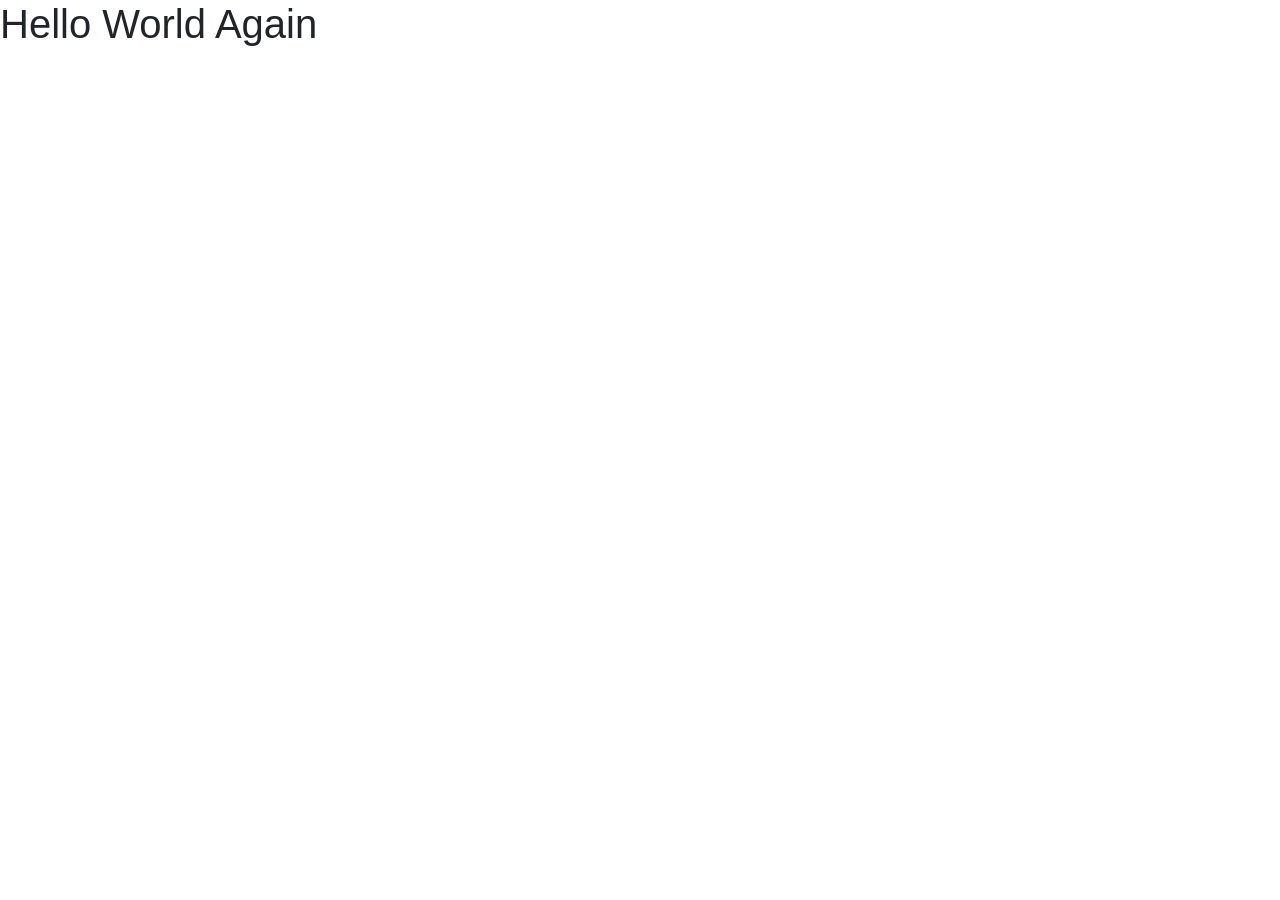
<file: 100 Quick overview of how the Bootstrap Grid Layout works in VS Code/index.html>
<!DOCTYPE html>
<html lang="en">
<head>
    <meta charset="UTF-8">
    <meta name="viewport" content="width=device-width, initial-scale=1.0, shrink-to-fit=no">
    <meta http-equiv="X-UA-Compatible" content="ie=edge">
    <title>Document</title>

    <!-- This is the Bootstrap CSS -->
    <link rel="stylesheet" href="https://stackpath.bootstrapcdn.com/bootstrap/4.3.1/css/bootstrap.min.css" integrity="sha384-ggOyR0iXCbMQv3Xipma34MD+dH/1fQ784/j6cY/iJTQUOhcWr7x9JvoRxT2MZw1T" crossorigin="anonymous">

</head>
<body>
    <h1>Hello World Again</h1>



    

    <!-- This is the Bootstrap JS -->
        <script src="https://code.jquery.com/jquery-3.3.1.slim.min.js" integrity="sha384-q8i/X+965DzO0rT7abK41JStQIAqVgRVzpbzo5smXKp4YfRvH+8abtTE1Pi6jizo" crossorigin="anonymous"></script>
        <script src="https://cdnjs.cloudflare.com/ajax/libs/popper.js/1.14.7/umd/popper.min.js" integrity="sha384-UO2eT0CpHqdSJQ6hJty5KVphtPhzWj9WO1clHTMGa3JDZwrnQq4sF86dIHNDz0W1" crossorigin="anonymous"></script>
        <script src="https://stackpath.bootstrapcdn.com/bootstrap/4.3.1/js/bootstrap.min.js" integrity="sha384-JjSmVgyd0p3pXB1rRibZUAYoIIy6OrQ6VrjIEaFf/nJGzIxFDsf4x0xIM+B07jRM" crossorigin="anonymous"></script>    

</body>
</html>
</file>
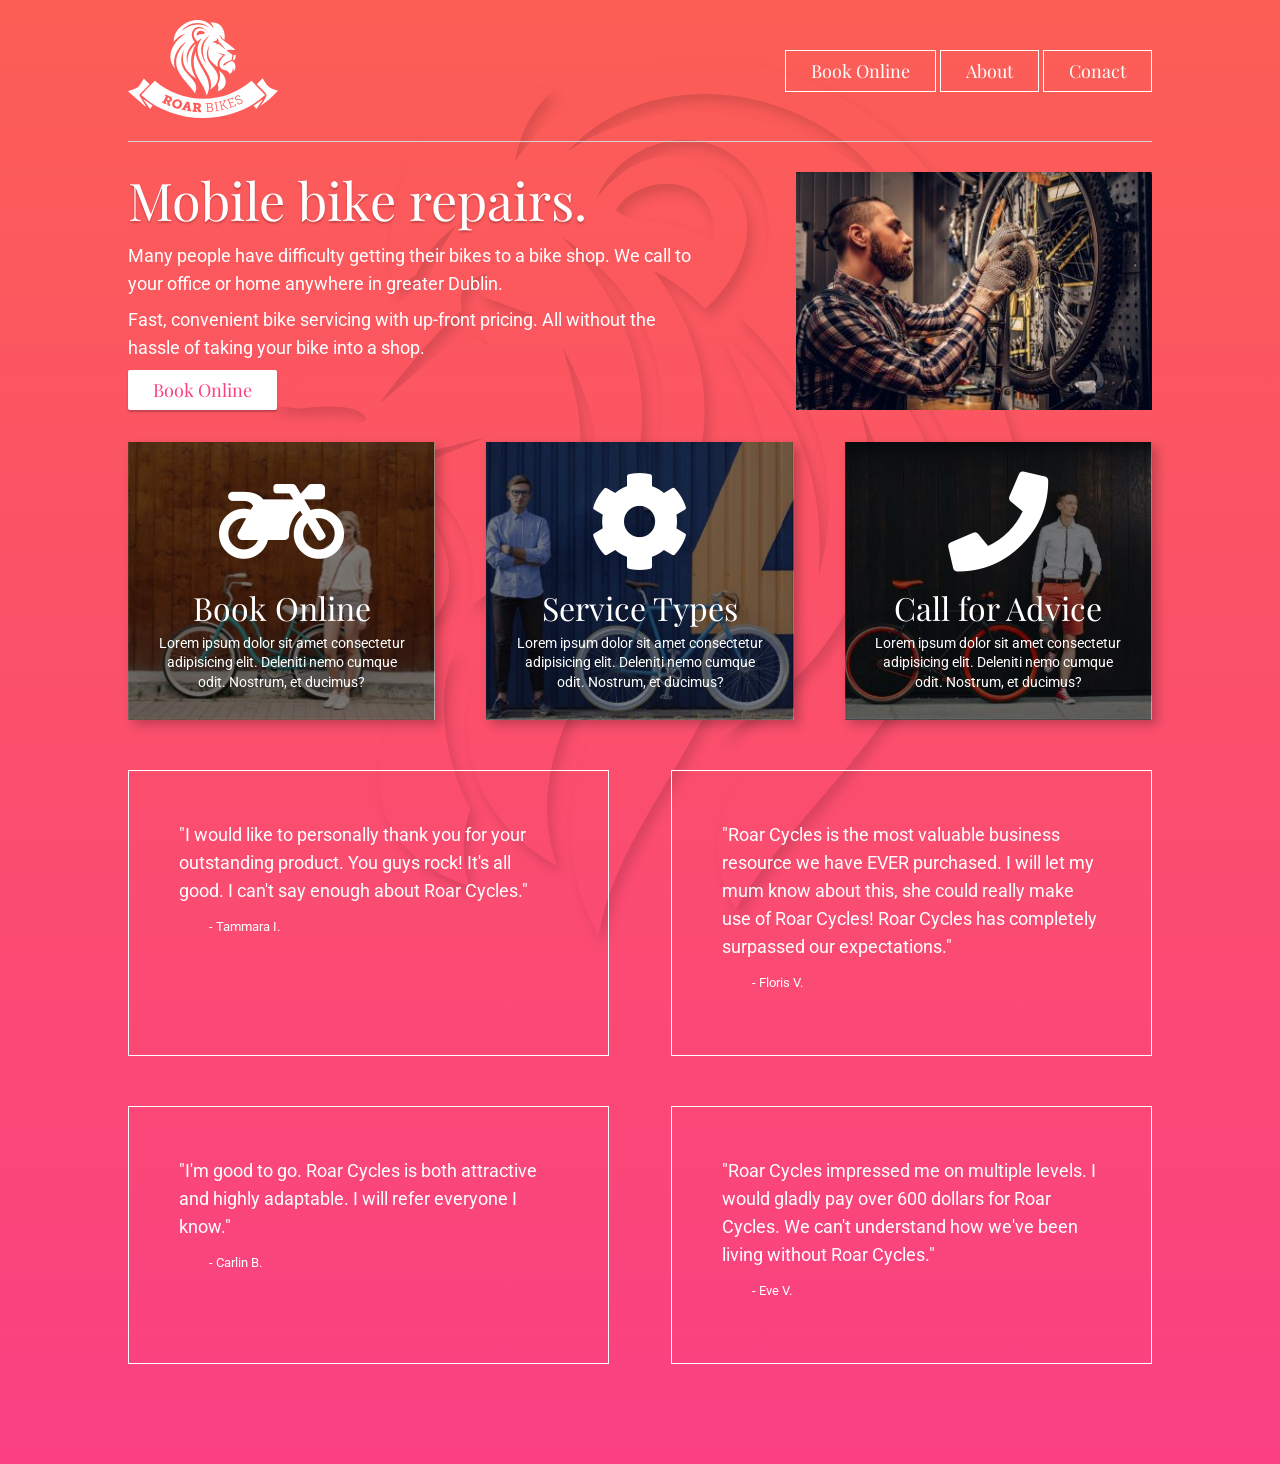
<file: 78 How to style form text boxes & check boxes in a website HTML/index.html>
<!DOCTYPE html>
<html lang="en">
<head>
    <meta charset="UTF-8">
    <meta name="viewport" content="width=device-width, initial-scale=1.0">
    <meta http-equiv="X-UA-Compatible" content="ie=edge">
    <title>Roar Cycle - Bike Repairs in Dublin</title>

    <!-- This is Eric Meyers CSS reset -->
    <link rel="stylesheet" href="css-reset.css">

    <!-- This is my own style sheet -->
    <link rel="stylesheet" href="style.css">
    <link href="https://fonts.googleapis.com/css?family=Playfair+Display|Roboto:300&display=swap" rel="stylesheet">
    <link rel="stylesheet" href="https://use.fontawesome.com/releases/v5.8.2/css/all.css" integrity="sha384-oS3vJWv+0UjzBfQzYUhtDYW+Pj2yciDJxpsK1OYPAYjqT085Qq/1cq5FLXAZQ7Ay" crossorigin="anonymous">


</head>
<body>
    <div class="container">
        <header>
            <div class="logo">
                <a href="index.html">
                    <img src="images/logo-roar-bikes.svg" alt="Logo for Bike Repair shop Roar Bikes">
                </a>
            </div>

            <nav>


                <div class="navbutton">
                    <a href="#">Book Online</a>



                    <div class="newbox">
                        <div class="dropdown">
                            <div class="navbutton"><a href="#">Onsite Service</a></div>
                            <div class="navbutton"><a href="#">Parts Delivery</a></div>
                            <div class="navbutton"><a href="#">Request Callback</a></div>
                        </div>
                    </div>


                    
                </div>

                <div class="navbutton">
                    <a href="#">About</a>
                </div>
                
                <div class="navbutton">
                    <a href="contact-us.html">Conact</a>
                </div>


            </nav>
        </header>
        


        <main>
            <div class="herobox1">
    
              <h1>Mobile bike repairs.</h1>
                <p>Many people have difficulty getting their bikes to a bike shop. We call to your office or home anywhere in greater Dublin.</p>
                <p> Fast, convenient bike servicing with up-front pricing. All without the hassle of taking your bike into a shop.</p>
                <a href="test-page.html" class="mybutton">Book Online</a>
            </div>
            <div class="herobox2">
                <img src="images/image-bike-repair-service.jpg" alt="person servicing a bike in dublin">
            </div>
        </main>



        <div class="cards">
            <div class="card1">
                <a href="#">
                    <i class="fas fa-motorcycle"></i>
                    <h2>Book Online</h2>
                    <p>Lorem ipsum dolor sit amet consectetur adipisicing elit. Deleniti nemo cumque odit. Nostrum, et ducimus?</p>
                </a>
            </div>
            <div class="card2">
                <a href="http://www.byol.me">
                    <i class="fas fa-cog"></i>
                    <h2>Service Types</h2>
                    <p>Lorem ipsum dolor sit amet consectetur adipisicing elit. Deleniti nemo cumque odit. Nostrum, et ducimus?</p>
                </a>
            </div>
            <div class="card3">
                <a href="#">
                    <i class="fas fa-phone"></i>
                    <h2>Call for Advice</h2>
                    <p>Lorem ipsum dolor sit amet consectetur adipisicing elit. Deleniti nemo cumque odit. Nostrum, et ducimus?</p>
                </a>
            </div>
        </div>


        <div class="testimonials">
        
            <div class="tbox">
                <p>"I would like to personally thank you for your outstanding product. You guys rock! It's all good. I can't say enough about Roar Cycles."</p>
                <p>- Tammara I.</p>
            </div>
        
            <div class="tbox">
                <p>"Roar Cycles is the most valuable business resource we have EVER purchased. I will let my mum know about this, she could really make use of Roar Cycles! Roar Cycles has completely surpassed our expectations."</p>
                <p>- Floris V.</p>
            </div>
        
        
            <div class="tbox">
                <p>"I'm good to go. Roar Cycles is both attractive and highly adaptable. I will refer everyone I know."</p>
                <p>- Carlin B.</p>
            </div>


            <div class="tbox">
                <p>"Roar Cycles impressed me on multiple levels. I would gladly pay over 600 dollars for Roar Cycles. We can't understand how we've been living without Roar Cycles."</p>
                <p>- Eve V.</p>
            </div>

        </div>


    </div>
</body>
</html>
</file>
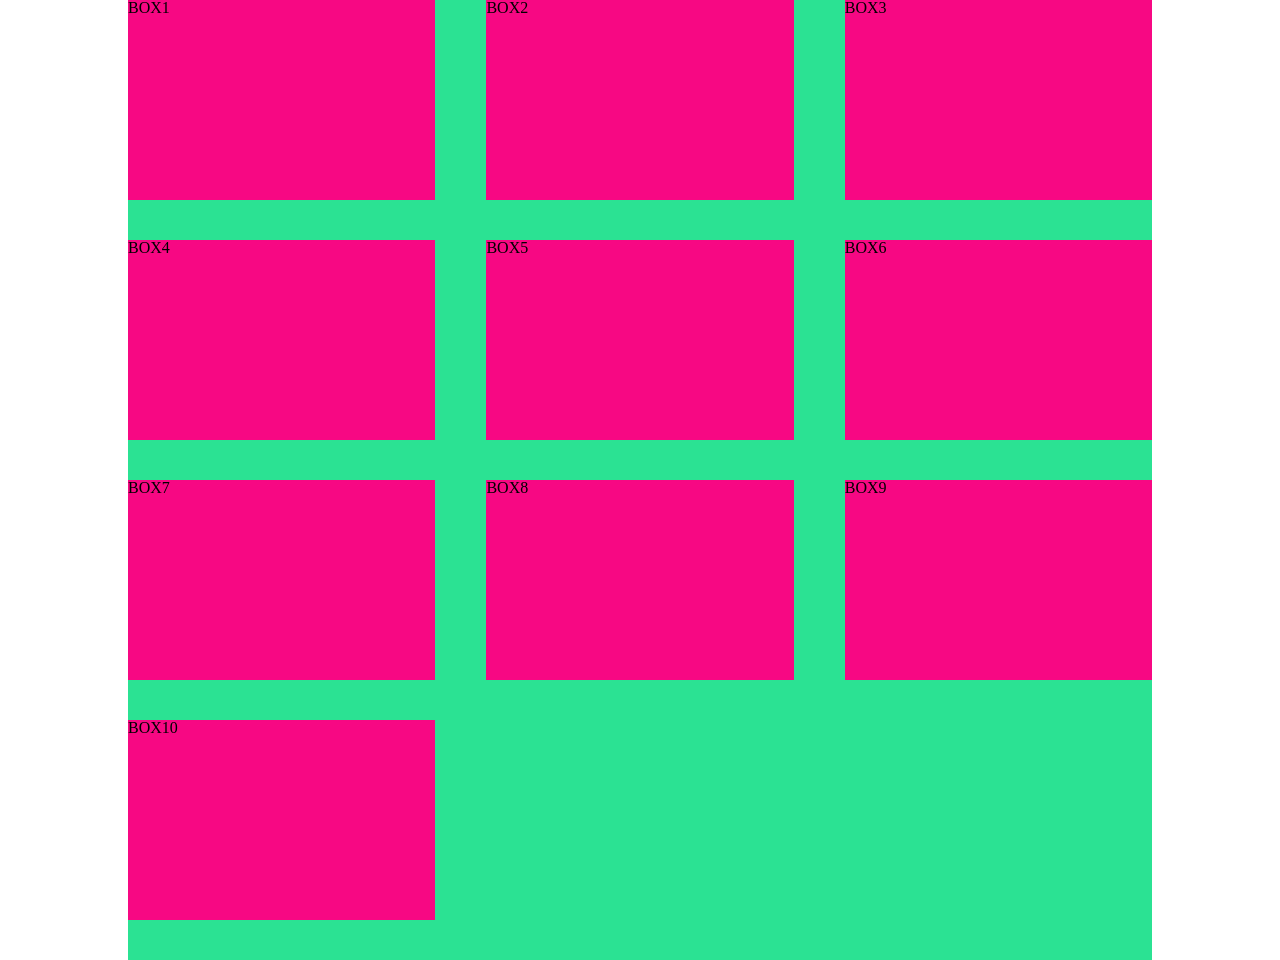
<file: 82 How to change the layout of a responsive website for mobile vs desktop/index.html>
<!DOCTYPE html>
<html lang="en">
    <head>
        <meta charset="UTF-8">
        <meta name="viewport" content="width=device-width, initial-scale=1.0">
        <meta http-equiv="X-UA-Compatible" content="ie=edge">
        <title>Daniel Scott Branding and Logo Design in Auckland New Zealand</title>
        <link rel="stylesheet" href="css-reset.css">
        <link rel="stylesheet" href="style.css">
    </head>
    <body>
        
        <div class="container">
            
    <div class="col"><h1>BOX1</h1></div>
    <div class="col"><h1>BOX2</h1></div>
    <div class="col"><h1>BOX3</h1></div>
    <div class="col"><h1>BOX4</h1></div>
    <div class="col"><h1>BOX5</h1></div>
    <div class="col"><h1>BOX6</h1></div>
    <div class="col"><h1>BOX7</h1></div>
    <div class="col"><h1>BOX8</h1></div>
    <div class="col"><h1>BOX9</h1></div>
    <div class="col"><h1>BOX10</h1></div>


</div>

</body>
</html>
</file>
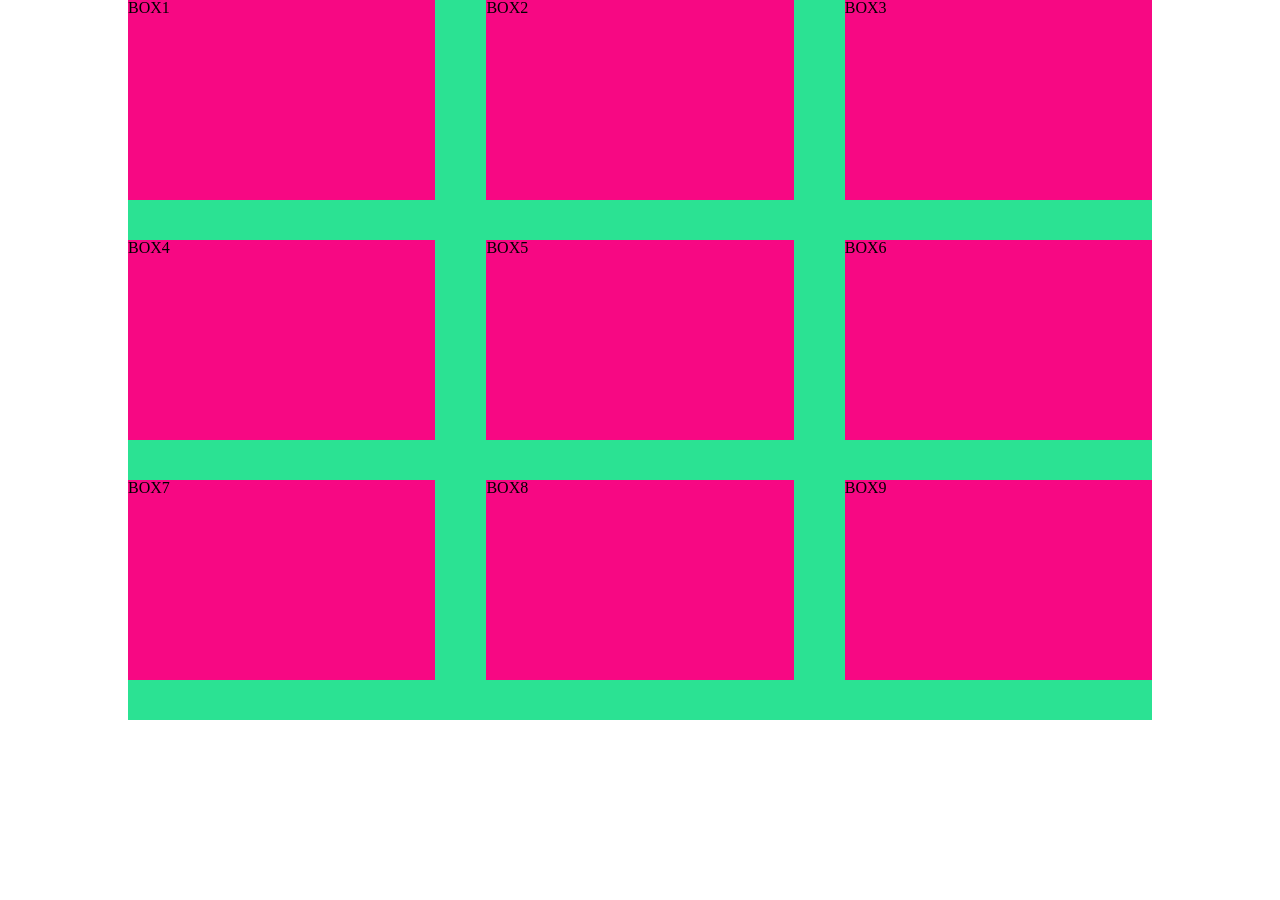
<file: 83 How to turn things on and off for mobile tablet & desktop responsive websites/index.html>
<!DOCTYPE html>
<html lang="en">
    <head>
        <meta charset="UTF-8">
        <meta name="viewport" content="width=device-width, initial-scale=1.0">
        <meta http-equiv="X-UA-Compatible" content="ie=edge">
        <title>Daniel Scott Branding and Logo Design in Auckland New Zealand</title>
        <link rel="stylesheet" href="css-reset.css">
        <link rel="stylesheet" href="style.css">
    </head>
    <body>
        
        <div class="container">
            
    <div class="col"><h1>BOX1</h1></div>
    <div class="col"><h1>BOX2</h1></div>
    <div class="col"><h1>BOX3</h1></div>
    <div class="col"><h1>BOX4</h1></div>
    <div class="col hide-mobile"><h1>BOX5</h1></div>
    <div class="col hide-mobile"><h1>BOX6</h1></div>
    <div class="col hide-mobile"><h1>BOX7</h1></div>
    <div class="col hide-mobile"><h1>BOX8</h1></div>
    <div class="col hide-mobile"><h1>BOX9</h1></div>
    <div class="col hide-desktop-only"><h1>BOX10</h1></div>


</div>

</body>
</html>
</file>
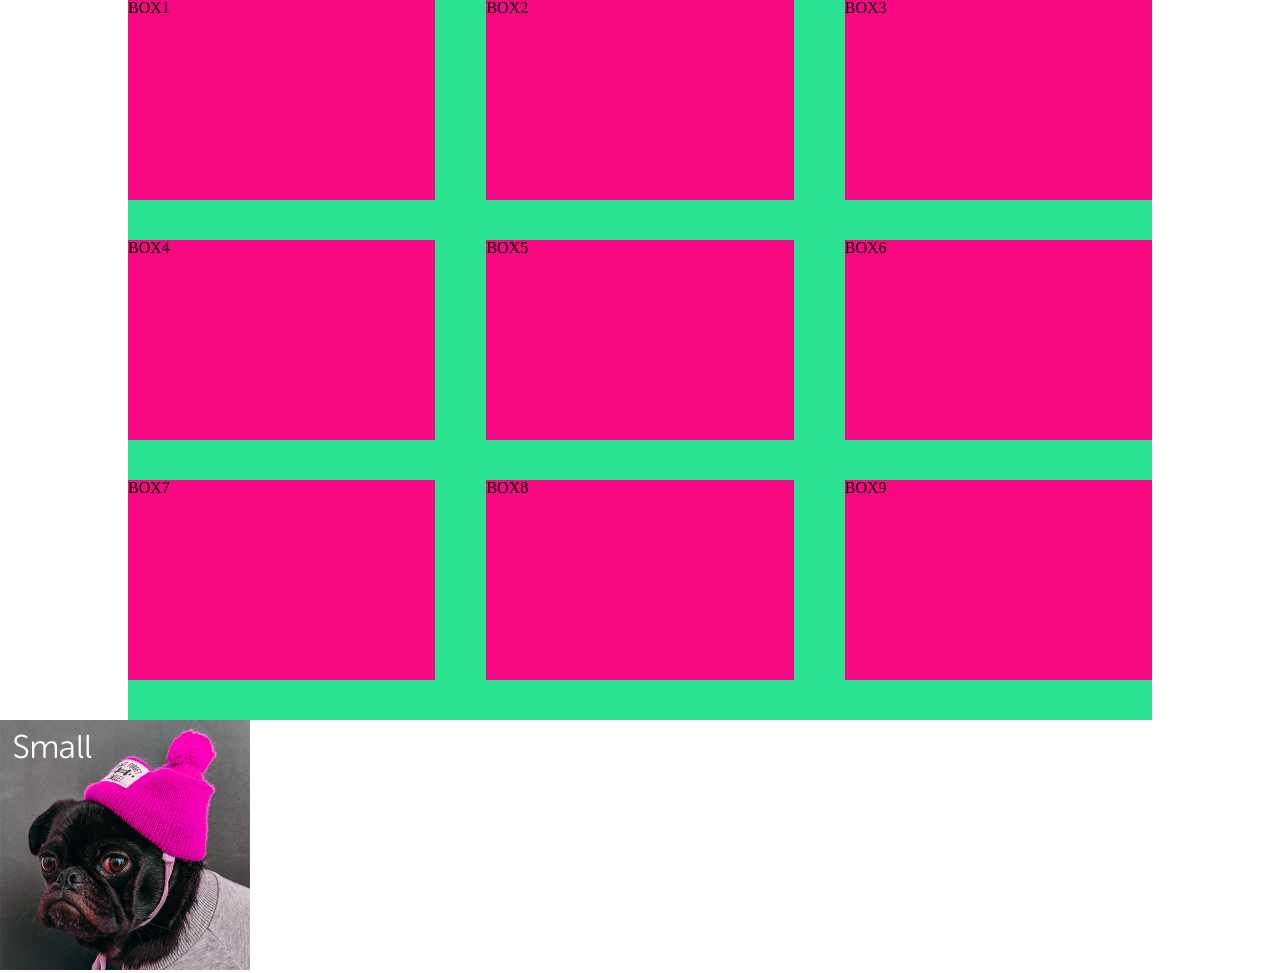
<file: 84 What is pixel density responsive images pixel ratio dppx in webdesign/index.html>
<!DOCTYPE html>
<html lang="en">
    <head>
        <meta charset="UTF-8">
        <meta name="viewport" content="width=device-width, initial-scale=1.0">
        <meta http-equiv="X-UA-Compatible" content="ie=edge">
        <title>Daniel Scott Branding and Logo Design in Auckland New Zealand</title>
        <link rel="stylesheet" href="css-reset.css">
        <link rel="stylesheet" href="style.css">
    </head>
    <body>
        <div class="container">
            
    <div class="col"><h1>BOX1</h1></div>
    <div class="col"><h1>BOX2</h1></div>
    <div class="col"><h1>BOX3</h1></div>
    <div class="col"><h1>BOX4</h1></div>
    <div class="col hide-mobile"><h1>BOX5</h1></div>
    <div class="col hide-mobile"><h1>BOX6</h1></div>
    <div class="col hide-mobile"><h1>BOX7</h1></div>
    <div class="col hide-mobile"><h1>BOX8</h1></div>
    <div class="col hide-mobile"><h1>BOX9</h1></div>
    <div class="col hide-desktop-only"><h1>BOX10</h1></div>


</div>

<img src="images/pug-charles-unsplash-small.jpg" style="width: 250px" alt="">

</body>
</html>
</file>
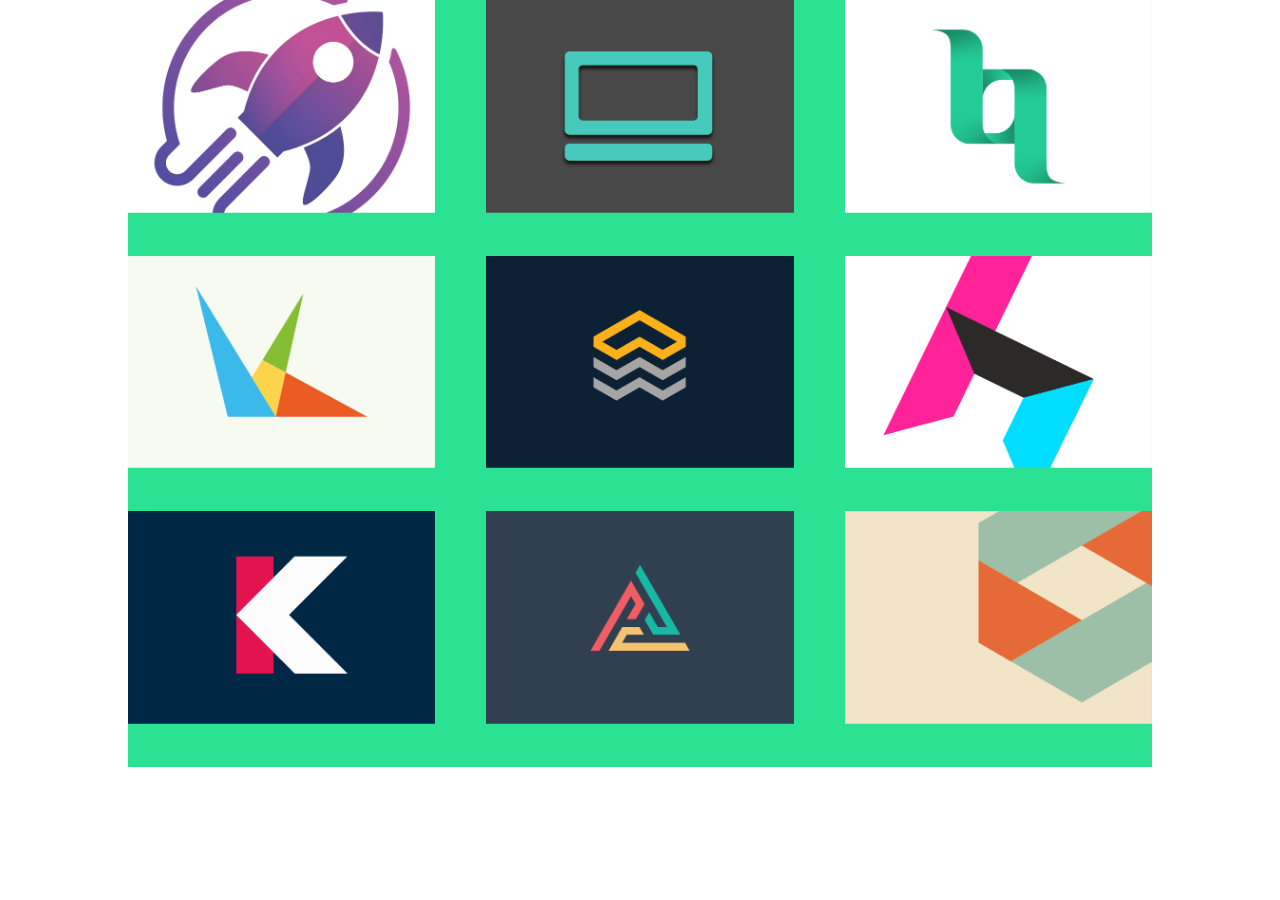
<file: 86 How to add responsive images to website using 100% width in HTML & CSS/index.html>
<!DOCTYPE html>
<html lang="en">
    <head>
        <meta charset="UTF-8">
        <meta name="viewport" content="width=device-width, initial-scale=1.0">
        <meta http-equiv="X-UA-Compatible" content="ie=edge">
        <title>Daniel Scott Branding and Logo Design in Auckland New Zealand</title>
        <link rel="stylesheet" href="css-reset.css">
        <link rel="stylesheet" href="style.css">
    </head>
    <body>
        <div class="container">
            
    <div class="col"><img src="images/image1@2x.png" alt=""></div>
    <div class="col"><img src="images/image2@2x.png" alt=""></div>
    <div class="col"><img src="images/image3@2x.png" alt=""></div>
    <div class="col"><img src="images/image4@2x.png" alt=""></div>
    <div class="col hide-mobile"><img src="images/image5@2x.png" alt=""></div>
    <div class="col hide-mobile"><img src="images/image6@2x.png" alt=""></div>
    <div class="col hide-mobile"><img src="images/image7@2x.png" alt=""></div>
    <div class="col hide-mobile"><img src="images/image8@2x.png" alt=""></div>
    <div class="col hide-mobile"><img src="images/image9@2x.png" alt=""></div>
    <div class="col hide-desktop-only"><img src="images/image10@2x.png" alt=""></div>


</div>

</body>
</html>
</file>
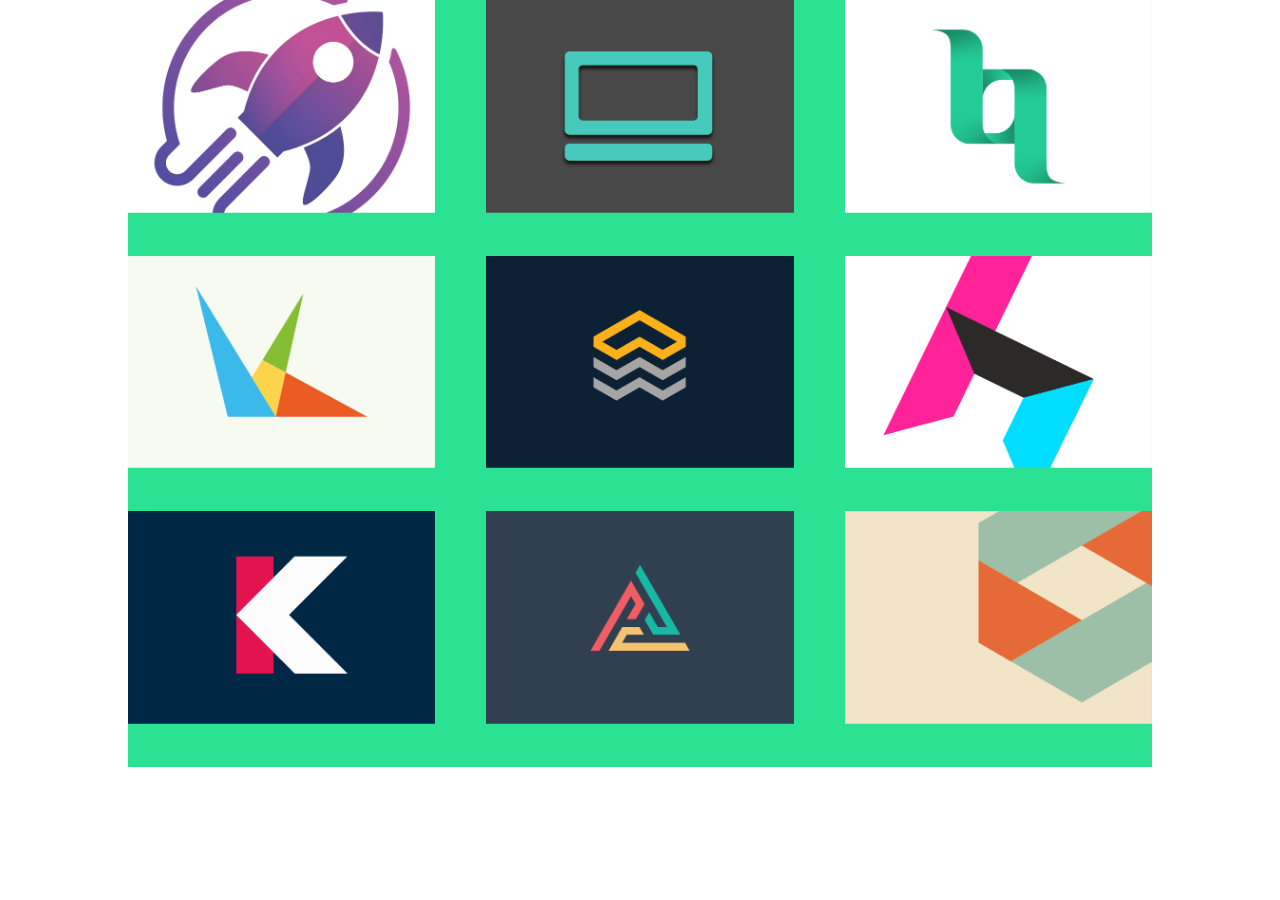
<file: 87 How to use srcset to change images in HTML for responsive website/index.html>
<!DOCTYPE html>
<html lang="en">
    <head>
        <meta charset="UTF-8">
        <meta name="viewport" content="width=device-width, initial-scale=1.0">
        <meta http-equiv="X-UA-Compatible" content="ie=edge">
        <title>Daniel Scott Branding and Logo Design in Auckland New Zealand</title>
        <link rel="stylesheet" href="css-reset.css">
        <link rel="stylesheet" href="style.css">
    </head>
    <body>
        <div class="container">
            
    <div class="col"><img src="images/image1@2x.png" alt=""></div>
    <div class="col"><img src="images/image2@2x.png" alt=""></div>
    <div class="col"><img src="images/image3@2x.png" alt=""></div>
    <div class="col"><img src="images/image4@2x.png" alt=""></div>
    <div class="col hide-mobile"><img src="images/image5@2x.png" alt=""></div>
    <div class="col hide-mobile"><img src="images/image6@2x.png" alt=""></div>
    <div class="col hide-mobile"><img src="images/image7@2x.png" alt=""></div>
    <div class="col hide-mobile"><img src="images/image8@2x.png" alt=""></div>
    <div class="col hide-mobile"><img src="images/image9@2x.png" alt=""></div>
    <div class="col hide-desktop-only"><img src="images/image10@2x.png" alt=""></div>

</div>

</body>
</html>
</file>
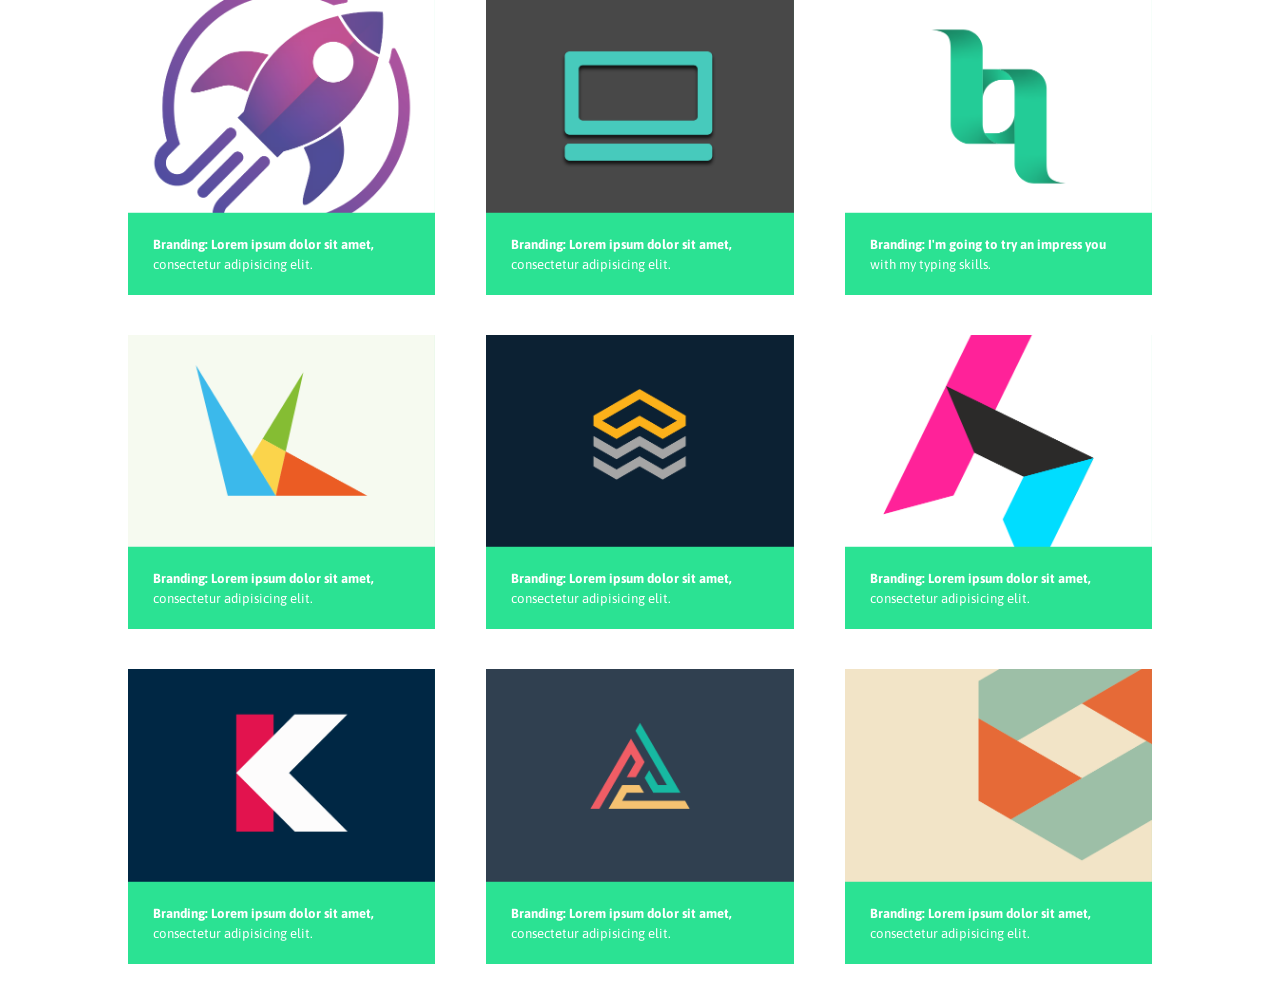
<file: 88 How to add a css style to the first line of a p tag on a website/index.html>
<!DOCTYPE html>
<html lang="en">
    <head>
        <meta charset="UTF-8">
        <meta name="viewport" content="width=device-width, initial-scale=1.0">
        <meta http-equiv="X-UA-Compatible" content="ie=edge">
        <title>Daniel Scott Branding and Logo Design in Auckland New Zealand</title>
        <link href="https://fonts.googleapis.com/css?family=Asap:400,700&display=swap" rel="stylesheet">
        <link rel="stylesheet" href="css-reset.css">
        <link rel="stylesheet" href="style.css">

    </head>
    <body>
        <div class="container">
            
    <div class="col"><img src="images/image1@2x.png" alt=""><p>Branding: Lorem ipsum dolor sit amet, consectetur adipisicing elit.</p></div>
    <div class="col"><img src="images/image2@2x.png" alt=""><p>Branding: Lorem ipsum dolor sit amet, consectetur adipisicing elit.</p></div>
    <div class="col"><img src="images/image3@2x.png" alt=""><p>Branding: I'm going to try an impress you with my typing skills.</p></div>
    <div class="col"><img src="images/image4@2x.png" alt=""><p>Branding: Lorem ipsum dolor sit amet, consectetur adipisicing elit.</p></div>
    <div class="col hide-mobile"><img src="images/image5@2x.png" alt=""><p>Branding: Lorem ipsum dolor sit amet, consectetur adipisicing elit.</p></div>
    <div class="col hide-mobile"><img src="images/image6@2x.png" alt=""><p>Branding: Lorem ipsum dolor sit amet, consectetur adipisicing elit.</p></div>
    <div class="col hide-mobile"><img src="images/image7@2x.png" alt=""><p>Branding: Lorem ipsum dolor sit amet, consectetur adipisicing elit.</p></div>
    <div class="col hide-mobile"><img src="images/image8@2x.png" alt=""><p>Branding: Lorem ipsum dolor sit amet, consectetur adipisicing elit.</p></div>
    <div class="col hide-mobile"><img src="images/image9@2x.png" alt=""><p>Branding: Lorem ipsum dolor sit amet, consectetur adipisicing elit.</p></div>
    <div class="col hide-desktop-only"><img src="images/image10@2x.png" alt=""><p>Branding: Lorem ipsum dolor sit amet, consectetur adipisicing elit.</p></div>

</div>

</body>
</html>
</file>
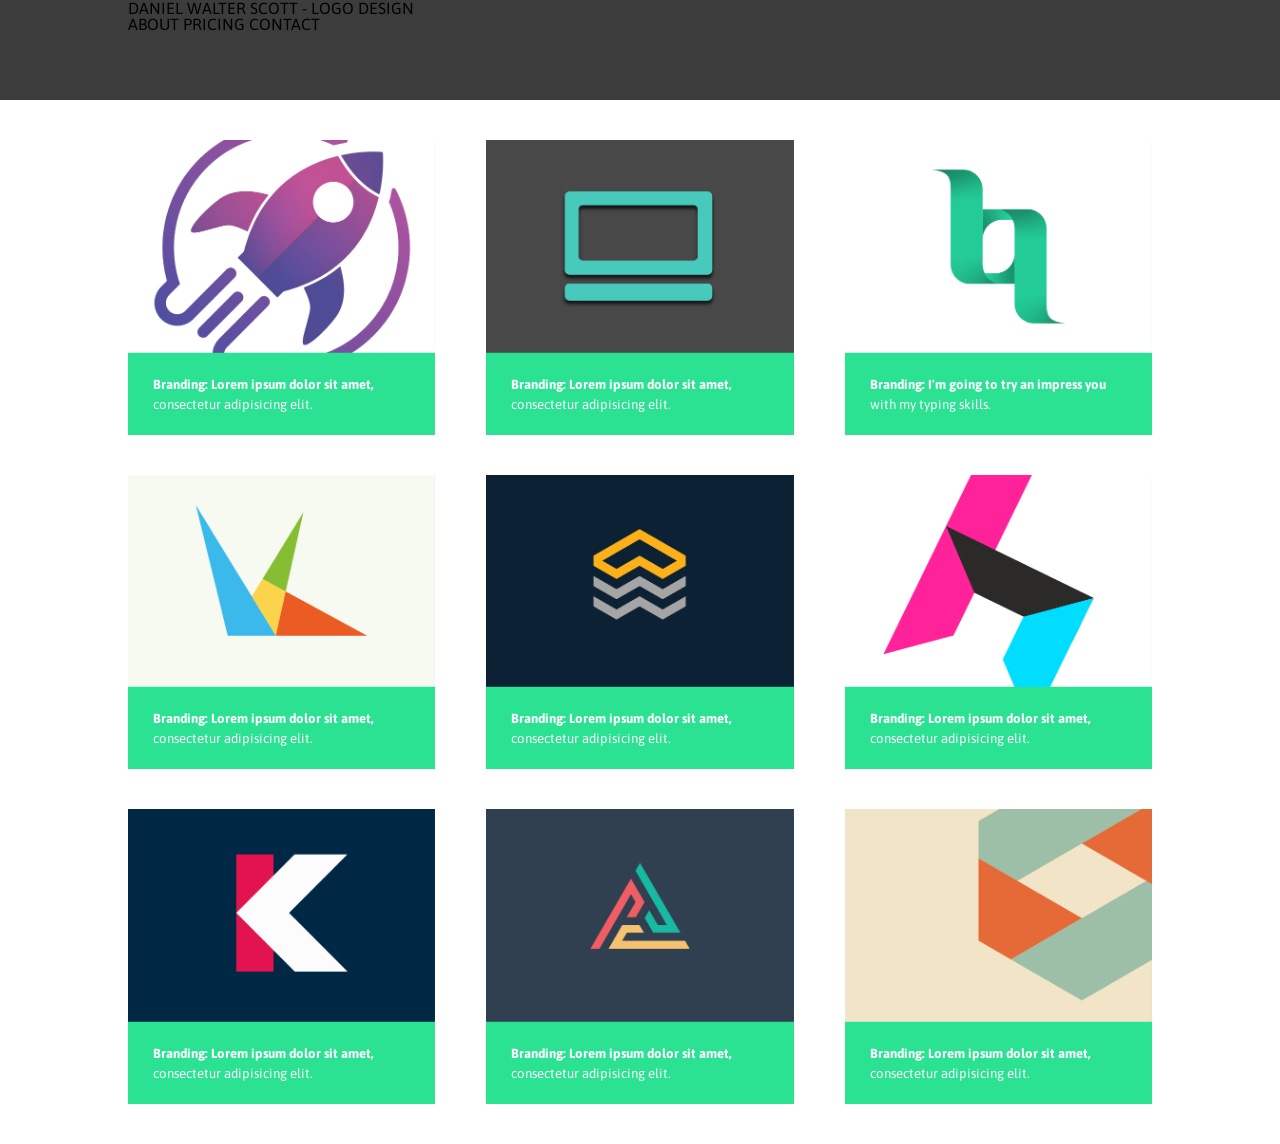
<file: 89 How to make the header footer full width but the inside centered/index.html>
<!DOCTYPE html>
<html lang="en">
    <head>
        <meta charset="UTF-8">
        <meta name="viewport" content="width=device-width, initial-scale=1.0">
        <meta http-equiv="X-UA-Compatible" content="ie=edge">
        <title>Daniel Scott Branding and Logo Design in Auckland New Zealand</title>
        <link href="https://fonts.googleapis.com/css?family=Asap:400,700&display=swap" rel="stylesheet">
        <link rel="stylesheet" href="css-reset.css">
        <link rel="stylesheet" href="style.css">

    </head>
    <body>

        <div class="header-container">
            <header>
                <div class="logo">DANIEL WALTER SCOTT - LOGO DESIGN</div>
                <nav>ABOUT PRICING CONTACT</nav>
            </header>
        </div>




        <div class="container">
        
            <div class="col"><img src="images/image1@2x.png" alt="">
                <p>Branding: Lorem ipsum dolor sit amet, consectetur adipisicing elit.</p>
            </div>
            <div class="col"><img src="images/image2@2x.png" alt="">
                <p>Branding: Lorem ipsum dolor sit amet, consectetur adipisicing elit.</p>
            </div>
            <div class="col"><img src="images/image3@2x.png" alt="">
                <p>Branding: I'm going to try an impress you with my typing skills.</p>
            </div>
            <div class="col"><img src="images/image4@2x.png" alt="">
                <p>Branding: Lorem ipsum dolor sit amet, consectetur adipisicing elit.</p>
            </div>
            <div class="col hide-mobile"><img src="images/image5@2x.png" alt="">
                <p>Branding: Lorem ipsum dolor sit amet, consectetur adipisicing elit.</p>
            </div>
            <div class="col hide-mobile"><img src="images/image6@2x.png" alt="">
                <p>Branding: Lorem ipsum dolor sit amet, consectetur adipisicing elit.</p>
            </div>
            <div class="col hide-mobile"><img src="images/image7@2x.png" alt="">
                <p>Branding: Lorem ipsum dolor sit amet, consectetur adipisicing elit.</p>
            </div>
            <div class="col hide-mobile"><img src="images/image8@2x.png" alt="">
                <p>Branding: Lorem ipsum dolor sit amet, consectetur adipisicing elit.</p>
            </div>
            <div class="col hide-mobile"><img src="images/image9@2x.png" alt="">
                <p>Branding: Lorem ipsum dolor sit amet, consectetur adipisicing elit.</p>
            </div>
            <div class="col hide-desktop-only"><img src="images/image10@2x.png" alt="">
                <p>Branding: Lorem ipsum dolor sit amet, consectetur adipisicing elit.</p>
            </div>
        
        </div>



</body>
</html>
</file>
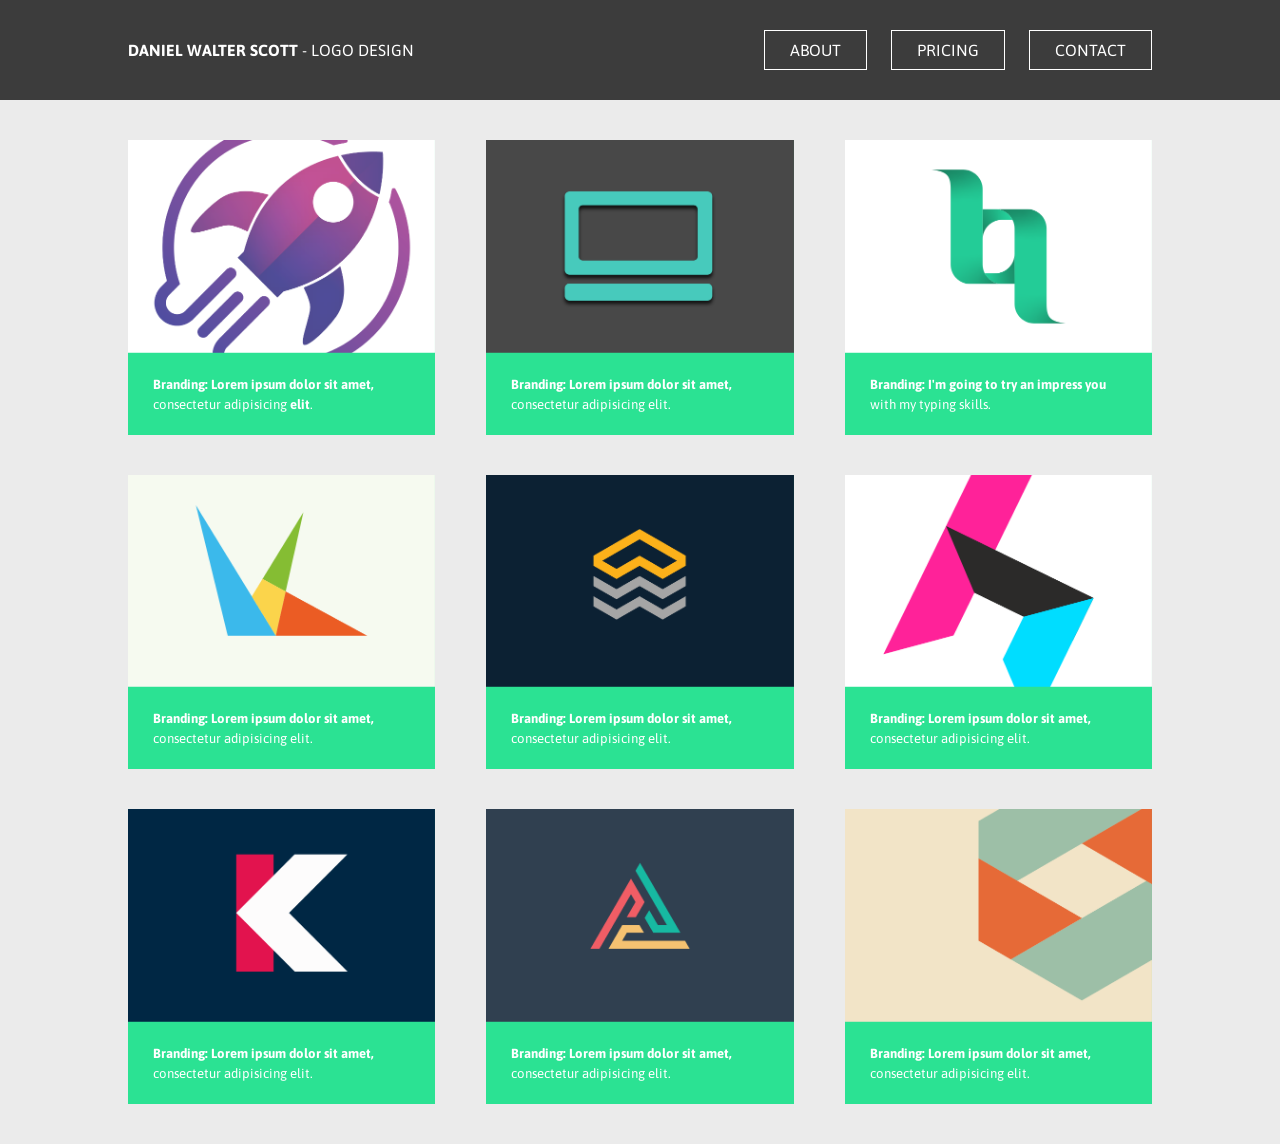
<file: 93 How to pin the navigation to the top of a website fixed nav/index.html>
<!DOCTYPE html>
<html lang="en">
    <head>
        <meta charset="UTF-8">
        <meta name="viewport" content="width=device-width, initial-scale=1.0">
        <meta http-equiv="X-UA-Compatible" content="ie=edge">
        <title>Daniel Scott Branding and Logo Design in Auckland New Zealand</title>
        <link href="https://fonts.googleapis.com/css?family=Asap:400,700&display=swap" rel="stylesheet">
        <link rel="stylesheet" href="css-reset.css">
        <link rel="stylesheet" href="style.css">

    </head>
    <body>

        <div class="header-container">
            <header>
                <div class="logo"><span class="highlight">DANIEL WALTER SCOTT</span> - LOGO DESIGN</div>
                <nav>
                    <a href="#" class="mybutton">ABOUT</a>
                    <a href="#" class="mybutton">PRICING</a>
                    <a href="#" class="mybutton">CONTACT</a>
                </nav>
            </header>
        </div>




        <div class="container">
        
            <div class="col"><img src="images/image1@2x.png" alt="">
                <p>Branding: Lorem ipsum dolor sit amet, consectetur adipisicing <span class="highlight">elit</span>.</p>
            </div>
            <div class="col"><img src="images/image2@2x.png" alt="">
                <p>Branding: Lorem ipsum dolor sit amet, consectetur adipisicing elit.</p>
            </div>
            <div class="col"><img src="images/image3@2x.png" alt="">
                <p>Branding: I'm going to try an impress you with my typing skills.</p>
            </div>
            <div class="col"><img src="images/image4@2x.png" alt="">
                <p>Branding: Lorem ipsum dolor sit amet, consectetur adipisicing elit.</p>
            </div>
            <div class="col hide-mobile"><img src="images/image5@2x.png" alt="">
                <p>Branding: Lorem ipsum dolor sit amet, consectetur adipisicing elit.</p>
            </div>
            <div class="col hide-mobile"><img src="images/image6@2x.png" alt="">
                <p>Branding: Lorem ipsum dolor sit amet, consectetur adipisicing elit.</p>
            </div>
            <div class="col hide-mobile"><img src="images/image7@2x.png" alt="">
                <p>Branding: Lorem ipsum dolor sit amet, consectetur adipisicing elit.</p>
            </div>
            <div class="col hide-mobile"><img src="images/image8@2x.png" alt="">
                <p>Branding: Lorem ipsum dolor sit amet, consectetur adipisicing elit.</p>
            </div>
            <div class="col hide-mobile"><img src="images/image9@2x.png" alt="">
                <p>Branding: Lorem ipsum dolor sit amet, consectetur adipisicing elit.</p>
            </div>
            <div class="col hide-desktop-only"><img src="images/image10@2x.png" alt="">
                <p>Branding: Lorem ipsum dolor sit amet, consectetur adipisicing elit.</p>
            </div>
        
        </div>



</body>
</html>
</file>
<file: 78 How to style form text boxes & check boxes in a website HTML/style.css>
html {
    background-image: linear-gradient(#FC5E55, #FA4083);
}

body {
    background-image: url(images/image-lion-background.png);
    background-position: top center; 
    background-repeat: no-repeat;
     font-family: 'Roboto', sans-serif;
    color: white;
    font-size: 1.125rem;
}

a {
    color: white;
    text-decoration: none;
}


.container {
    width: 1024px;
    min-height: 300px;
    margin-left: auto;
    margin-right: auto;
}

header {
    display: flex;
    justify-content: space-between;
    align-items: center;
    padding-top: 20px;
    padding-bottom: 20px;
    border-bottom: 1px solid lightgrey;
}



main {
    min-height: 300px;
    display: flex;
    align-items: center;
}

.main2 {
    min-height: 300px;
    padding-top: 50px;
}

.cards {
    display: flex;
    justify-content: space-between;
    text-align: center;
}

.card1 {
    background-image: url(images/image-background-card1.jpg);
    background-size: cover;
    background-position: bottom;
    min-height: 250px;
    width: 30%;   
    box-shadow: 5px 5px 10px rgba(0, 0, 0, 0.228);
}

.card2 {
    background-image: url(images/image-background-card2.jpg);
    background-size: cover;
    background-position: bottom;
    width: 30%;
    min-height: 250px;
    box-shadow: 5px 5px 10px rgba(0, 0, 0, 0.228);
}

.card3 {
    background-image: url(images/image-background-card3.jpg);
    background-size: cover;
    background-position: bottom;
    width: 30%;
    min-height: 250px;
    box-shadow: 5px 5px 10px rgba(0, 0, 0, 0.228);
}

.card1, .card2, .card3 {
    padding: 30px 30px 20px 30px; 
    box-sizing: border-box;
}

.herobox1 {
    flex: 2;
    padding-right: 100px;
}

.herobox2 {
    flex: 1;
    
}

h1 {
    font-size: 3.25rem;
    font-family: 'Playfair Display', serif;
    margin-bottom: 1rem;
    text-shadow: 0px 2px 2px rgba(0, 0, 0, 0.228);
}

h2 {
    font-size: 2rem;
    font-family: 'Playfair Display', serif;
    margin-top: 20px;
}

p {
    line-height: 1.75rem;
    margin-bottom: 0.5rem;
}

.cards p {
    font-size: 0.85rem;
    line-height: 1.2rem;
    margin-top: 10px;
}

.cards i {
    font-size: 100px;
}



.mybutton {
    background-color: white;
    color: #FA4083;
    font-family: 'Playfair Display', serif;
    padding: 11px 25px;
    border-radius: 2px;
    box-shadow: 0px 2px 2px rgba(0, 0, 0, 0.228);
}

.mybutton:hover {
    background-color: rgb(29, 213, 103);
    transition-duration: 1s;
}

a.mybutton {
    display: inline-block;
    margin-top: 1
    0px;
}

nav a.mybutton {
    margin-left: 30px;
}

.navbutton {
    border: 1px solid white;
    padding: 11px 25px;
    font-family: 'Playfair Display', serif;
    display: inline-block;
    position: relative;
}

.testimonials {
    display: flex; 
    flex-wrap: wrap;
    justify-content: space-between;
    margin-bottom: 100px;
}

.tbox {
    width: 47%;
    padding: 50px;
    border: 1px solid white;
    box-sizing: border-box;
    margin-top: 50px;
}

/* .tbox :last-child {
    font-size: .8rem;
} */


.tbox p:last-of-type {
    font-size: 0.8rem;
    padding-left: 30px;
}

.dropdown {
    display: none;
    position: absolute;
    z-index: 1;
    padding-top: 20px;
    text-align: center;
}

.navbutton:hover .dropdown {
    display: block;
}

.dropdown .navbutton {
    width: 120px;
    background-color: white;
}

.dropdown .navbutton a {
    color: #FA4083;
}


.inputwrapper {
    margin-bottom: 30px;
}

input[type=text], input[type=email], textarea {
    padding: 12px 20px; 
    width: 100%;
    font-family: 'Roboto', sans-serif;
    font-size: 0.85rem;
    box-sizing: border-box;
}

.newline {
    display: block;
    margin-bottom: 10px;
}

.margin-right-a {
    margin-right: 20px;
}

input[type=radio] {
    margin-right: 10px;
}

form {
    margin: 40px 0px;
}
</file>
<file: 82 How to change the layout of a responsive website for mobile vs desktop/style.css>
/* Global View aka Desktop View */



.container {
    background-color: rgb(43, 226, 147);
    min-height: 500px;
    max-width: 1024px;
    margin: 0 auto;
    display: flex;
    flex-wrap: wrap;
    justify-content: space-between;
}


.col {
    background-color: rgb(247, 8, 131);
    min-height: 200px;
    width: 30%;
    margin-bottom: 40px;
}




/* Tablet View */
@media (max-width: 768px){
    
.col {
    width: 45%;
}

}



/* Mobile View */
@media (max-width: 400px){
    
    .col {
        width: 100%;
    }
    
}
</file>
<file: 83 How to turn things on and off for mobile tablet & desktop responsive websites/style.css>
/* Global View aka Desktop View */



.container {
    background-color: rgb(43, 226, 147);
    min-height: 500px;
    max-width: 1024px;
    margin: 0 auto;
    display: flex;
    flex-wrap: wrap;
    justify-content: space-between;
}


.col {
    background-color: rgb(247, 8, 131);
    min-height: 200px;
    width: 30%;
    margin-bottom: 40px;
}

.hide-desktop-only {
    display: none;
}


/* Tablet View */
@media (max-width: 768px){
    
.col {
    width: 45%;
}

.hide-desktop-only {
    display: block;
}

}



/* Mobile View */
@media (max-width: 400px){
    
    .col {
        width: 100%;
    }
    

    .hide-mobile {
        display: none;
    }

}
</file>
<file: 84 What is pixel density responsive images pixel ratio dppx in webdesign/style.css>
/* Global View aka Desktop View */



.container {
    background-color: rgb(43, 226, 147);
    min-height: 500px;
    max-width: 1024px;
    margin: 0 auto;
    display: flex;
    flex-wrap: wrap;
    justify-content: space-between;
}


.col {
    background-color: rgb(247, 8, 131);
    min-height: 200px;
    width: 30%;
    margin-bottom: 40px;
}

.hide-desktop-only {
    display: none;
}


/* Tablet View */
@media (max-width: 768px){
    
.col {
    width: 45%;
}

.hide-desktop-only {
    display: block;
}

}



/* Mobile View */
@media (max-width: 400px){
    
    .col {
        width: 100%;
    }
    

    .hide-mobile {
        display: none;
    }

}
</file>
<file: 86 How to add responsive images to website using 100% width in HTML & CSS/style.css>
/* Global View aka Desktop View */



.container {
    background-color: rgb(43, 226, 147);
    min-height: 500px;
    max-width: 1024px;
    margin: 0 auto;
    display: flex;
    flex-wrap: wrap;
    justify-content: space-between;
}


.col {
    width: 30%;
    margin-bottom: 40px;
}

.hide-desktop-only {
    display: none;
}

.col img {
    width: 100%;
    height: auto;
} 






/* Tablet View */
@media (max-width: 768px){
    
.col {
    width: 45%;
}

.hide-desktop-only {
    display: block;
}

}



/* Mobile View */
@media (max-width: 400px){
    
    .col {
        width: 100%;
    }
    

    .hide-mobile {
        display: none;
    }

}
</file>
<file: 87 How to use srcset to change images in HTML for responsive website/style.css>
/* Global View aka Desktop View */



.container {
    background-color: rgb(43, 226, 147);
    min-height: 500px;
    max-width: 1024px;
    margin: 0 auto;
    display: flex;
    flex-wrap: wrap;
    justify-content: space-between;
}


.col {
    width: 30%;
    margin-bottom: 40px;
}

.hide-desktop-only {
    display: none;
}

.col img {
    width: 100%;
    height: auto;
} 






/* Tablet View */
@media (max-width: 768px){
    
.col {
    width: 45%;
}

.hide-desktop-only {
    display: block;
}

}



/* Mobile View */
@media (max-width: 400px){
    
    .col {
        width: 100%;
    }
    

    .hide-mobile {
        display: none;
    }

}
</file>
<file: 88 How to add a css style to the first line of a p tag on a website/style.css>
/* Global View aka Desktop View */

body {
    font-family: 'Asap', sans-serif;
}

.container {
    min-height: 500px;
    max-width: 1024px;
    margin: 0 auto;
    display: flex;
    flex-wrap: wrap;
    justify-content: space-between;
}


.col {
    width: 30%;
    margin-bottom: 40px;
    background-color: rgb(43, 226, 147);
}

.col p {
    color: white;
    font-size: 0.825rem;
    padding: 20px 25px;
    line-height: 1.25rem;
}  

.hide-desktop-only {
    display: none;
}

.col img {
    width: 100%;
    height: auto;
} 

.col p::first-line {
    font-weight: 700;
}





/* Tablet View */
@media (max-width: 768px){
    
.col {
    width: 45%;
}

.hide-desktop-only {
    display: block;
}

}



/* Mobile View */
@media (max-width: 400px){
    
    .col {
        width: 100%;
    }
    

    .hide-mobile {
        display: none;
    }

}
</file>
<file: 89 How to make the header footer full width but the inside centered/style.css>
/* Global View aka Desktop View */

body {
    font-family: 'Asap', sans-serif;
}

.container {
    min-height: 500px;
    max-width: 1024px;
    margin: 0 auto;
    display: flex;
    flex-wrap: wrap;
    justify-content: space-between;
}

.header-container {
    background-color: rgb(60, 60, 60);
    min-height: 100px;
    margin-bottom: 40px;
}

header {
    max-width: 1024px;
    /* background-color: blueviolet; */
    min-height: 100px;
    margin: 0 auto;
}

.col {
    width: 30%;
    margin-bottom: 40px;
    background-color: rgb(43, 226, 147);
}

.col p {
    color: white;
    font-size: 0.825rem;
    padding: 20px 25px;
    line-height: 1.25rem;
}  

.hide-desktop-only {
    display: none;
}

.col img {
    width: 100%;
    height: auto;
} 

.col p::first-line {
    font-weight: 700;
}





/* Tablet View */
@media (max-width: 768px){
    
.col {
    width: 45%;
}

.hide-desktop-only {
    display: block;
}

}



/* Mobile View */
@media (max-width: 400px){
    
    .col {
        width: 100%;
    }
    

    .hide-mobile {
        display: none;
    }

}
</file>
<file: 93 How to pin the navigation to the top of a website fixed nav/style.css>
/* Global View aka Desktop View */

body {
    font-family: 'Asap', sans-serif;
    color: white;
    background-color: #EBEBEB;
}

a {
    color: white;
    text-decoration: none;
}

.container {
    min-height: 500px;
    max-width: 1024px;
    margin: 0 auto;
    display: flex;
    flex-wrap: wrap;
    justify-content: space-between;
    padding-top: 140px;
}

.header-container {
    background-color: rgb(60, 60, 60);
    min-height: 100px;
    position: fixed;
    width: 100%;
}

header {
    max-width: 1024px;
    /* background-color: blueviolet; */
    min-height: 100px;
    margin: 0 auto;
    display: flex;
    justify-content: space-between;
    align-items: center;
}

.col {
    width: 30%;
    margin-bottom: 40px;
    background-color: rgb(43, 226, 147);
}

.col p {
    font-size: 0.825rem;
    padding: 20px 25px;
    line-height: 1.25rem;
}  

.hide-desktop-only {
    display: none;
}

.col img {
    width: 100%;
    height: auto;
} 

.col p::first-line {
    font-weight: 700;
}

.mybutton {
    padding: 10px 25px;
    border-style: solid;
    border-width: 1px;
    margin-left: 20px;
}


.highlight {
    font-weight: 700;
}



/* Tablet View */
@media (max-width: 768px){
    
.col {
    width: 45%;
}

.hide-desktop-only {
    display: block;
}

}



/* Mobile View */
@media (max-width: 400px){
    
    .col {
        width: 100%;
    }
    

    .hide-mobile {
        display: none;
    }

}
</file>
